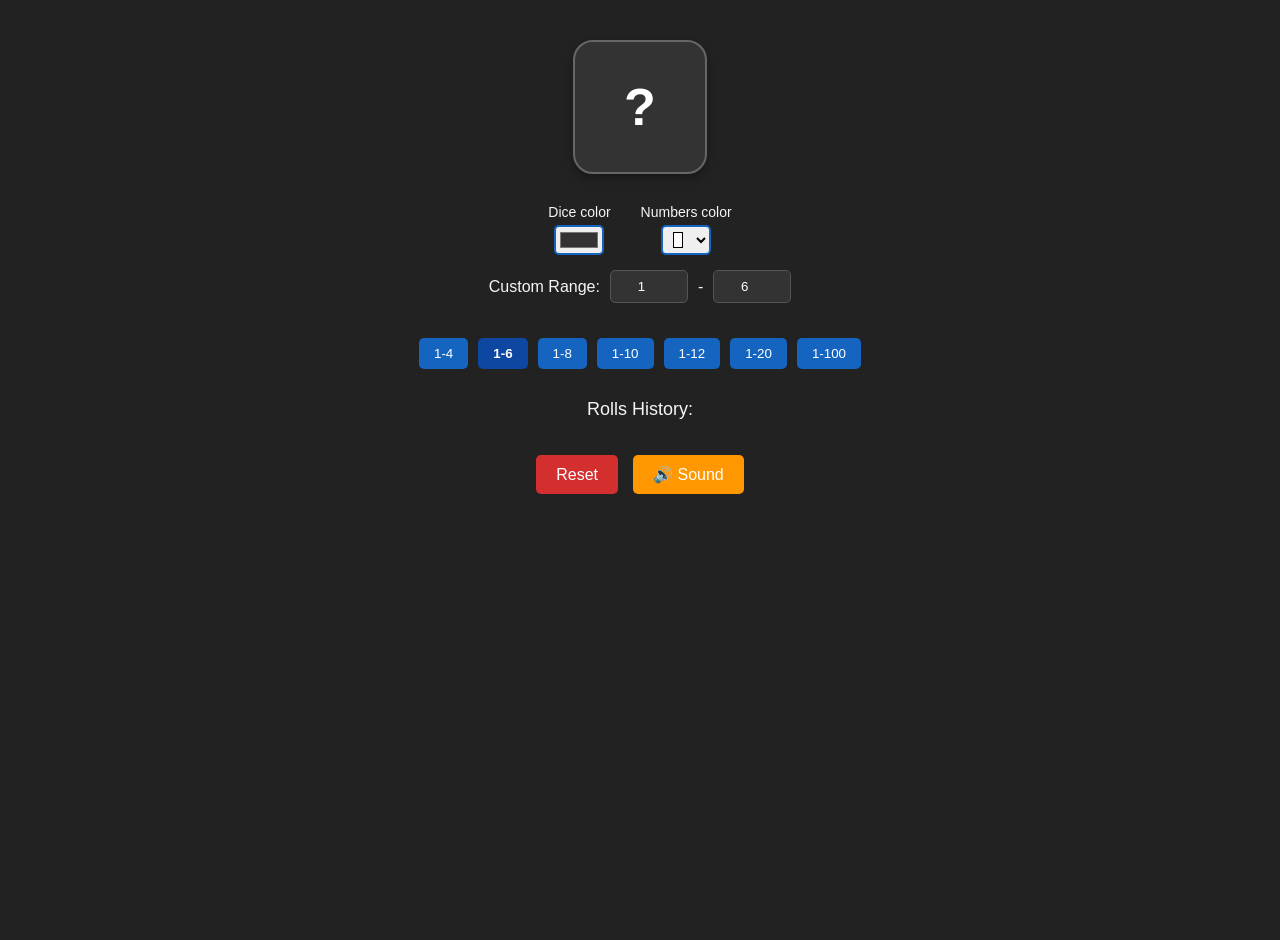
<file: Dice_html/dice05.html>
<!DOCTYPE html>
<html lang="ru">
<head>
    <meta charset="UTF-8">
    <meta name="viewport" content="width=device-width, initial-scale=1.0">
    <title>Custom Dice</title>
    <style>
        :root {
            --bg-color: #222;
            --text-color: #f5f5f5;
            --dice-color: #333;
            --dice-text-color: #ffffff;
            --dice-border: #666;
            --btn-secondary: #1565C0;
            --btn-secondary-hover: #0D47A1;
            --history-bg: #444;
            --btn-reset: #d32f2f;
            --btn-reset-hover: #b71c1c;
            --btn-sound: #ff9800;
            --btn-sound-hover: #f57c00;
        }

        body {
            font-family: Arial, sans-serif;
            display: flex;
            flex-direction: column;
            align-items: center;
            min-height: 100vh;
            margin: 0;
            padding: 20px;
            background-color: var(--bg-color);
            color: var(--text-color);
        }

        .container {
            max-width: 500px;
            width: 100%;
            margin-top: 20px;
        }

        .dice-container {
            display: flex;
            flex-direction: column;
            align-items: center;
            gap: 15px;
            margin-bottom: 10px;
        }

        .dice {
            width: 130px;
            height: 130px;
            background-color: var(--dice-color);
            color: var(--dice-text-color);
            border: 2px solid var(--dice-border);
            border-radius: 20px;
            display: flex;
            align-items: center;
            justify-content: center;
            font-size: 52px;
            font-weight: bold;
            box-shadow: 0 4px 8px rgba(0, 0, 0, 0.3);
            position: relative;
            transition: transform 0.3s;
            cursor: pointer;
            user-select: none;
        }

        .dice.rolling {
            animation: rotate-clockwise 0.8s linear;
            transform: scale(1.1);
        }

        @keyframes rotate-clockwise {
            0% { transform: rotate(0deg) scale(1); }
            50% { transform: rotate(180deg) scale(1.15); }
            100% { transform: rotate(360deg) scale(1); }
        }

        .color-controls {
            display: flex;
            justify-content: center;
            gap: 30px;
            margin-top: 15px;
            width: 100%;
        }

        .color-control {
            display: flex;
            flex-direction: column;
            align-items: center;
        }

        .color-control label {
            margin-bottom: 5px;
            font-size: 14px;
            text-align: center;
        }

        .color-control input[type="color"] {
            width: 50px;
            height: 30px;
            border: 2px solid var(--btn-secondary);
            border-radius: 5px;
            cursor: pointer;
        }

        .dice-options {
            display: flex;
            flex-wrap: wrap;
            gap: 10px;
            margin-bottom: 20px;
            justify-content: center;
        }

        .dice-option {
            padding: 8px 15px;
            background-color: var(--btn-secondary);
            color: white;
            border: none;
            border-radius: 5px;
            cursor: pointer;
            transition: background-color 0.3s;
        }

        .dice-option:hover {
            background-color: var(--btn-secondary-hover);
        }

        .dice-option.active {
            background-color: var(--btn-secondary-hover);
            font-weight: bold;
        }

        .custom-range {
            display: flex;
            gap: 10px;
            margin-bottom: 20px;
            align-items: center;
            justify-content: center;
        }

        .custom-range input {
            width: 60px;
            padding: 8px;
            border-radius: 5px;
            border: 1px solid #555;
            background-color: #333;
            color: white;
            text-align: center;
        }

        .history-title {
            margin-top: 10px;
            margin-bottom: 10px;
            text-align: center;
            font-size: 18px;
        }

        .history-container {
            display: flex;
            flex-direction: column;
            gap: 10px;
            width: 100%;
            align-items: center;
            margin-bottom: 15px;
        }

        .history-row {
            display: flex;
            gap: 10px;
            justify-content: center;
        }

        .history-item {
            width: 40px;
            height: 40px;
            background: var(--history-bg);
            display: flex;
            align-items: center;
            justify-content: center;
            border-radius: 8px;
            font-weight: bold;
            transition: transform 0.3s;
        }

        .history-item:hover {
            transform: scale(1.1);
        }

        .buttons-row {
            display: flex;
            justify-content: center;
            gap: 15px;
            margin-top: 10px;
        }

        .btn-reset {
            padding: 10px 20px;
            font-size: 16px;
            background-color: var(--btn-reset);
            color: white;
            border: none;
            border-radius: 5px;
            cursor: pointer;
            transition: background-color 0.3s;
        }

        .btn-reset:hover {
            background-color: var(--btn-reset-hover);
        }

        .btn-sound {
            padding: 10px 20px;
            font-size: 16px;
            background-color: var(--btn-sound);
            color: white;
            border: none;
            border-radius: 5px;
            cursor: pointer;
            transition: background-color 0.3s;
        }

        .btn-sound:hover {
            background-color: var(--btn-sound-hover);
        }
    </style>
</head>
<body>
    <div class="container">
        <div class="dice-container">
            <div class="dice" id="dice">?</div>

            <div class="color-controls">
                <div class="color-control">
                    <label for="diceColor">Dice color</label>
                    <input type="color" id="diceColor" value="#333333" oninput="updateDiceColor()">
                </div>
                <div class="color-control">
                    <label for="textColor">Numbers color</label>
                    <input type="color" id="textColor" value="#ffffff" oninput="updateTextColor()" list="textColors">
                    <datalist id="textColors">
                        <option value="#ffffff">White</option>
                        <option value="#000000">Black</option>
                        <option value="#ff0000">Red</option>
                        <option value="#00ff00">Green</option>
                        <option value="#0000ff">Blue</option>
                        <option value="#ffff00">Yellow</option>
                    </datalist>
                </div>
            </div>

            <div class="custom-range">
                <span>Custom Range:</span>
                <input type="number" id="customMin" min="1" value="1">
                <span>-</span>
                <input type="number" id="customMax" min="2" value="6">
            </div>

            <div class="dice-options">
                <button class="dice-option" data-min="1" data-max="4">1-4</button>
                <button class="dice-option active" data-min="1" data-max="6">1-6</button>
                <button class="dice-option" data-min="1" data-max="8">1-8</button>
                <button class="dice-option" data-min="1" data-max="10">1-10</button>
                <button class="dice-option" data-min="1" data-max="12">1-12</button>
                <button class="dice-option" data-min="1" data-max="20">1-20</button>
                <button class="dice-option" data-min="1" data-max="100">1-100</button>
            </div>
        </div>

        <div class="history-title">Rolls History:</div>
        <div class="history-container" id="historyContainer">
            <div class="history-row" id="historyRow1"></div>
            <div class="history-row" id="historyRow2"></div>
        </div>

        <div class="buttons-row">
            <button class="btn-reset" id="resetBtn">Reset</button>
            <button class="btn-sound" id="soundBtn">🔊 Sound</button>
        </div>
    </div>

    <!-- Скрытый аудиоэлемент для воспроизведения звука -->
    <audio id="diceSound" src="https://xssplater.github.io/Dice_html/odin-kubik.mp3" preload="auto"></audio>

    <script>
        // Элементы DOM
        const dice = document.getElementById('dice');
        const diceOptions = document.querySelectorAll('.dice-option');
        const customMin = document.getElementById('customMin');
        const customMax = document.getElementById('customMax');
        const historyRow1 = document.getElementById('historyRow1');
        const historyRow2 = document.getElementById('historyRow2');
        const diceColorInput = document.getElementById('diceColor');
        const textColorInput = document.getElementById('textColor');
        const resetBtn = document.getElementById('resetBtn');
        const soundBtn = document.getElementById('soundBtn');
        const diceSound = document.getElementById('diceSound');

        // Переменные состояния
        let min = 1;
        let max = 6;
        let isRolling = false;
        let historyItems = [];
        let lastShakeTime = 0;
        let soundEnabled = true;

        // Инициализация настроек
        function initSettings() {
            const savedSound = localStorage.getItem('diceSoundEnabled');
            if (savedSound !== null) {
                soundEnabled = savedSound === 'true';
                updateSoundButton();
            }
        }

        // Обновление кнопки звука
        function updateSoundButton() {
            soundBtn.textContent = soundEnabled ? '🔊' : '🔇';
            soundBtn.style.backgroundColor = soundEnabled ? 'var(--btn-sound)' : '#777';
            localStorage.setItem('diceSoundEnabled', soundEnabled.toString());
        }

        // Воспроизведение звука
        function playSound() {
            if (!soundEnabled) return;
            
            diceSound.currentTime = 0;
            diceSound.play().catch(e => console.log("Автовоспроизведение звука заблокировано:", e));
        }

        // Обновление цвета кубика
        function updateDiceColor() {
            dice.style.backgroundColor = diceColorInput.value;
            saveSettings();
        }

        // Обновление цвета текста
        function updateTextColor() {
            dice.style.color = textColorInput.value;
            saveSettings();
        }

        // Улучшенный ГПСЧ
        function getRandomInt(min, max) {
            const randomBuffer = new Uint32Array(1);
            window.crypto.getRandomValues(randomBuffer);
            return min + (randomBuffer[0] % (max - min + 1));
        }

        // Бросок кубика
        function rollDice() {
            if (isRolling) return;
            
            isRolling = true;
            dice.classList.add('rolling');
            playSound();
            
            setTimeout(() => {
                const result = getRandomInt(min, max);
                dice.textContent = result;
                dice.classList.remove('rolling');
                addToHistory(result);
                isRolling = false;
            }, 800);
        }

        // Добавление в историю
        function addToHistory(result) {
            historyItems.unshift(result);
            if (historyItems.length > 10) {
                historyItems = historyItems.slice(0, 10);
            }
            
            updateHistoryDisplay();
            saveHistory();
        }

        // Обновление отображения истории
        function updateHistoryDisplay() {
            historyRow1.innerHTML = '';
            historyRow2.innerHTML = '';
            
            for (let i = 0; i < Math.min(5, historyItems.length); i++) {
                const item = document.createElement('div');
                item.className = 'history-item';
                item.textContent = historyItems[i];
                historyRow1.appendChild(item);
            }
            
            for (let i = 5; i < historyItems.length; i++) {
                const item = document.createElement('div');
                item.className = 'history-item';
                item.textContent = historyItems[i];
                historyRow2.appendChild(item);
            }
        }

        // Сохранение истории
        function saveHistory() {
            localStorage.setItem('diceHistory', JSON.stringify(historyItems));
        }

        // Загрузка истории
        function loadHistory() {
            const savedHistory = localStorage.getItem('diceHistory');
            if (savedHistory) {
                historyItems = JSON.parse(savedHistory);
                updateHistoryDisplay();
            }
        }

        // Сохранение настроек
        function saveSettings() {
            const settings = {
                diceColor: diceColorInput.value,
                textColor: textColorInput.value,
                min: parseInt(customMin.value),
                max: parseInt(customMax.value)
            };
            localStorage.setItem('diceSettings', JSON.stringify(settings));
        }

        // Загрузка настроек
        function loadSettings() {
            const savedSettings = localStorage.getItem('diceSettings');
            if (savedSettings) {
                const settings = JSON.parse(savedSettings);
                diceColorInput.value = settings.diceColor || '#333333';
                textColorInput.value = settings.textColor || '#ffffff';
                customMin.value = settings.min || 1;
                customMax.value = settings.max || 6;
                updateDiceColor();
                updateTextColor();
            }
        }

        // Сброс истории
        function resetHistory() {
            historyItems = [];
            updateHistoryDisplay();
            localStorage.removeItem('diceHistory');
        }

        // Переключение звука
        function toggleSound() {
            soundEnabled = !soundEnabled;
            updateSoundButton();
        }

        // Обработчик встряхивания
        function handleShake(event) {
            const currentTime = new Date().getTime();
            if (currentTime - lastShakeTime < 1000) return;
            
            const acceleration = event.accelerationIncludingGravity;
            const shakeThreshold = 15;
            
            if (Math.abs(acceleration.x) > shakeThreshold || 
                Math.abs(acceleration.y) > shakeThreshold || 
                Math.abs(acceleration.z) > shakeThreshold) {
                lastShakeTime = currentTime;
                rollDice();
            }
        }

        // Обработчики событий
        dice.addEventListener('click', rollDice);

        diceOptions.forEach(option => {
            option.addEventListener('click', () => {
                diceOptions.forEach(opt => opt.classList.remove('active'));
                option.classList.add('active');
                
                min = parseInt(option.dataset.min);
                max = parseInt(option.dataset.max);
                
                customMin.value = min;
                customMax.value = max;
                
                dice.textContent = '?';
                dice.classList.remove('rolling');
                saveSettings();
            });
        });

        customMin.addEventListener('change', () => {
            min = parseInt(customMin.value) || 1;
            if (min < 1) min = 1;
            customMin.value = min;
            saveSettings();
        });

        customMax.addEventListener('change', () => {
            max = parseInt(customMax.value) || 6;
            if (max <= min) max = min + 1;
            customMax.value = max;
            saveSettings();
        });

        resetBtn.addEventListener('click', resetHistory);
        soundBtn.addEventListener('click', toggleSound);

        // Инициализация датчика встряхивания (для мобильных устройств)
        if (window.DeviceMotionEvent) {
            window.addEventListener('devicemotion', handleShake);
        }

        // Инициализация
        initSettings();
        loadSettings();
        loadHistory();
        updateDiceColor();
        updateTextColor();
    </script>
</body>
</html>
</file>
